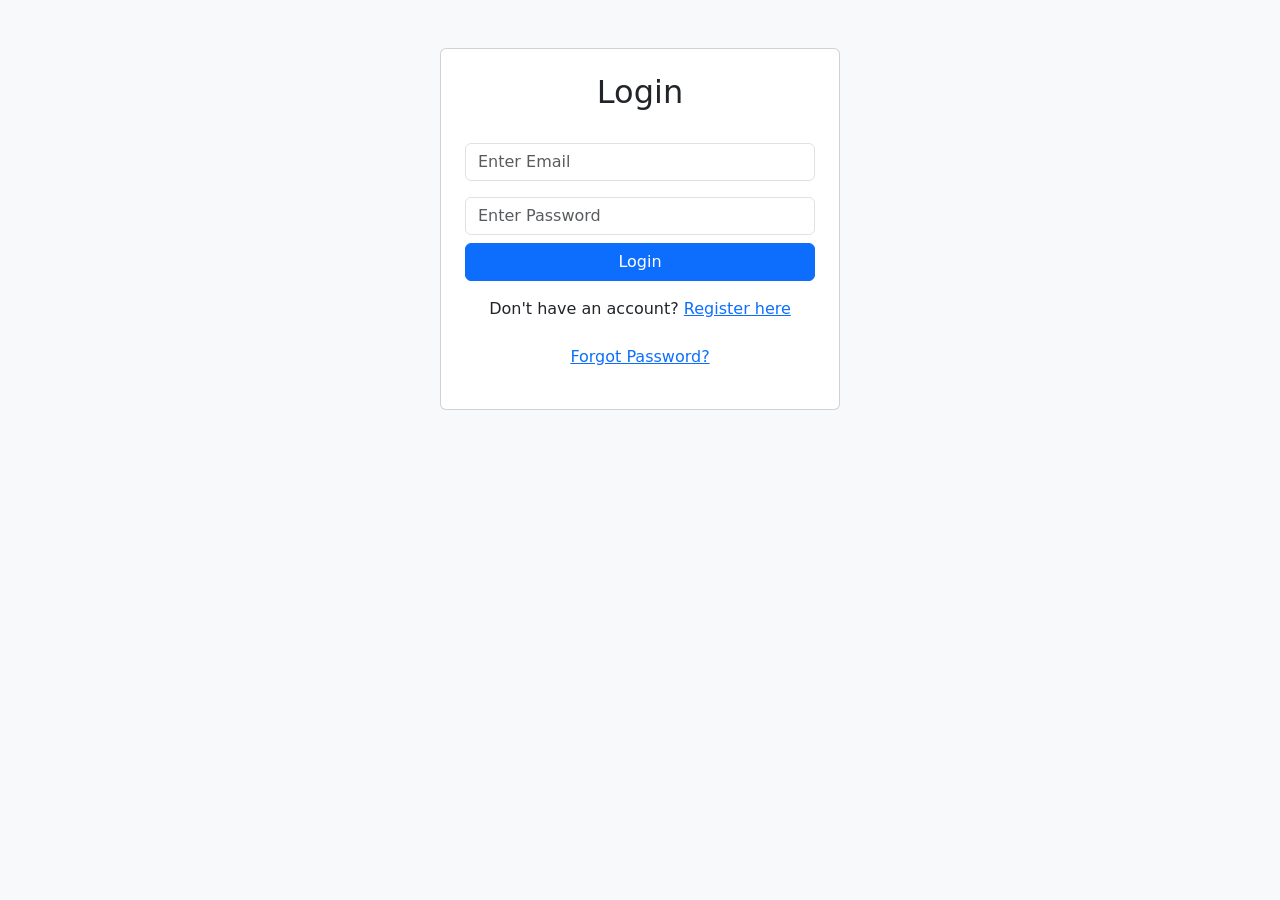
<file: index.html>
<!DOCTYPE html>
<html lang="en">
<head>
  <meta charset="UTF-8">
  <meta name="viewport" content="width=device-width, initial-scale=1.0">
  <title>Job Application Portal</title>
  <link rel="stylesheet" href="./style.css">
  <link href="https://fonts.googleapis.com/css2?family=Poppins&display=swap" rel="stylesheet">
  <!-- Bootstrap -->
  <link rel="stylesheet" href="https://cdn.jsdelivr.net/npm/bootstrap@5.3.8/dist/css/bootstrap.min.css">
</head>
<body>
  <!-- NavBar -->
   <nav class="navbar navbar-expand-lg navbar-dark bg-dark">
    <div class="container">
      <a class="navbar-brand" href="#">Job Portal</a>
      <div>
        <span id="userName" class="text-white me-3"></span>
        <!-- <span id="userEmail" class="text-white me-3"></span> -->
        <a href="dashboard.html" class="btn btn-outline-light">Dashboard</a>

        <!-- wrapping -->
         <div id="authButtons" style="display: inline">
        <a href="register.html" class="btn btn-primary">Register</a>
        <a href="login.html" class="btn btn-outline-light">Login</a>
        </div>

        <button class="btn btn-danger" onclick="logout()">Logout</button>
      </div>
    </div>
   </nav>

   <!-- Hero Section -->
    <section class="hero text-center text-white d-flex align-items-center">
      <div class="container">
        <h1>Find Your Dream Job</h1>
        <p>Search thousands of jobs easily</p>
        <input type="text" id="searchInput" class="form-control w-50 mx-auto"
        placeholder="Search jobs...">
      </div>
    </section>

    <!-- JOb Listings -->
     <div class="container mt-5">
      <h2 class="text-center mb-4">Available Jobs</h2>
      <p id="applyMsg" class="text-center fw-bold"></p>
      <div class="row" id="job-list"></div>
     </div>

     <footer class="footer bg-dark text-white text-center p-3 mt-5">
      <p class="mb-0">© 2026 Job Portal | Made by Suraj Khan</p>
      <small>
        <a href="#" class="text-white me-2">Privacy</a>
        <a href="#" class="text-white">Contact</a>
      </small>
     </footer>

     <script src="app.js"></script>
   
  
</body>
</html>
</file>
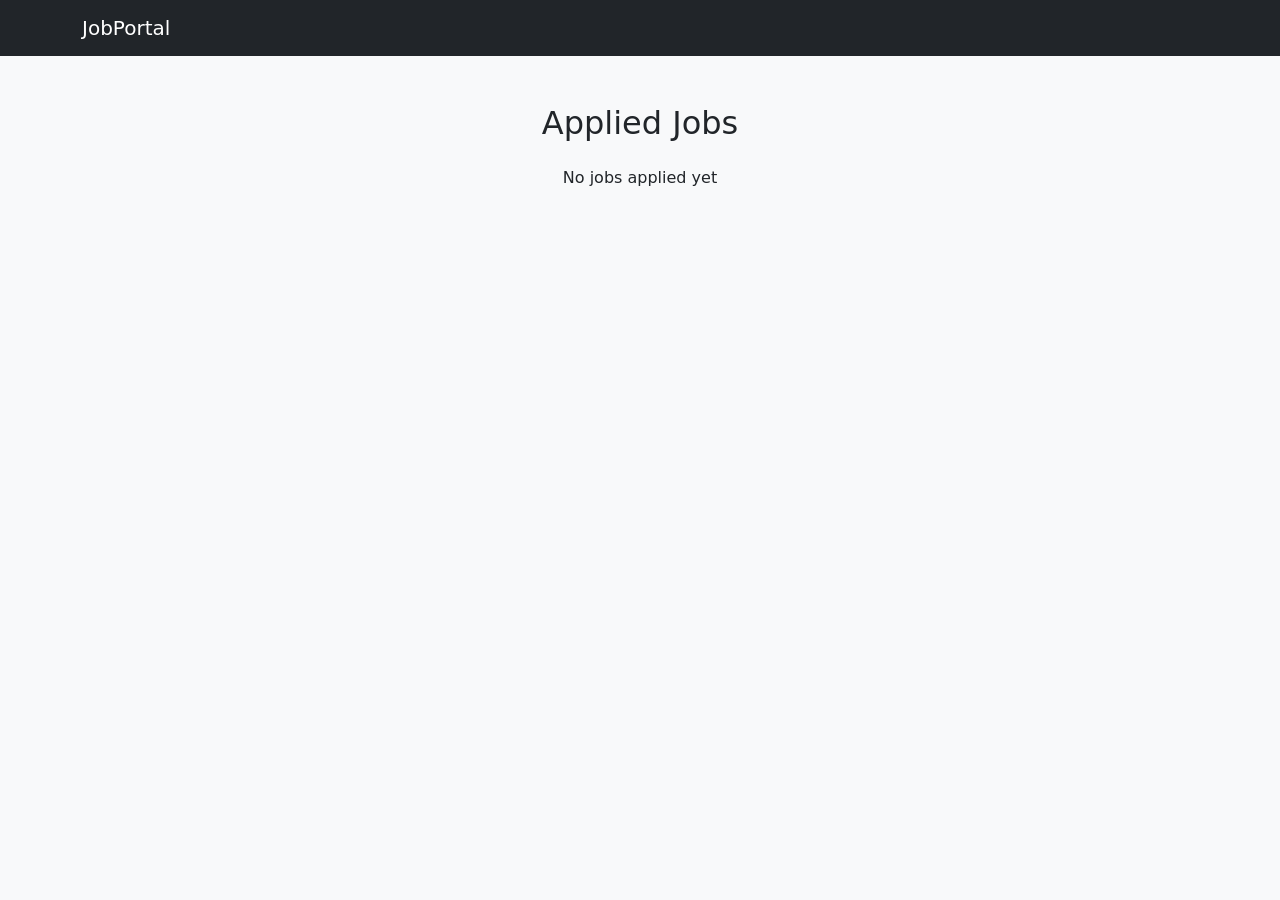
<file: dashboard.html>
<!DOCTYPE html>
<html lang="en">
<head>
  <meta charset="UTF-8">
  <meta name="viewport" content="width=device-width, initial-scale=1.0">
  <link href="https://cdn.jsdelivr.net/npm/bootstrap@5.3.0/dist/css/bootstrap.min.css" rel="stylesheet">
  <title>Document</title>
</head>
<body class="bg-light">

  <!-- Navbar -->
   <nav class="navbar navbar-dark bg-dark">
    <div class="container">
      <a class="navbar-brand" href="index.html">JobPortal</a>
    </div>
   </nav>

   <div class="container mt-5">
    <h2 class="text-center mb-4">Applied Jobs</h2>

    <div id="jobContainer" class="row"></div>
   </div>

   <script>
    let jobContainer = document.getElementById("jobContainer");

    // Get applied jobs
    let appliedJobs = JSON.parse(localStorage.getItem("appliedJobs")) || [];

    if(appliedJobs.length ===0){
      jobContainer.innerHTML = "<p class ='text-center'>No jobs applied yet</p>";

    } else {
      appliedJobs.forEach(job => {
        let div = document.createElement("div");
        div.className = "col-md-4";

        div.innerHTML = `
        <div class="card p-3 shadow">
          <h5>${job}</h5>
          <button class="btn btn-danger mt-2" onclick="removeJob('${job}')">
            Remove
          </button>
        </div>
        `;
        jobContainer.appendChild(div);
      });
    }

    //Remove job
    function removeJob(jobTitle){
      let appliedJobs  =JSON.parse(localStorage.getItem("appliedJobs")) || [];

      appliedJobs = appliedJobs.filter(job => job !== jobTitle);
      localStorage.setItem("appliedJobs", JSON.stringify(appliedJobs));
      location.reload();
    }
   </script>

  
</body>
</html>
</file>
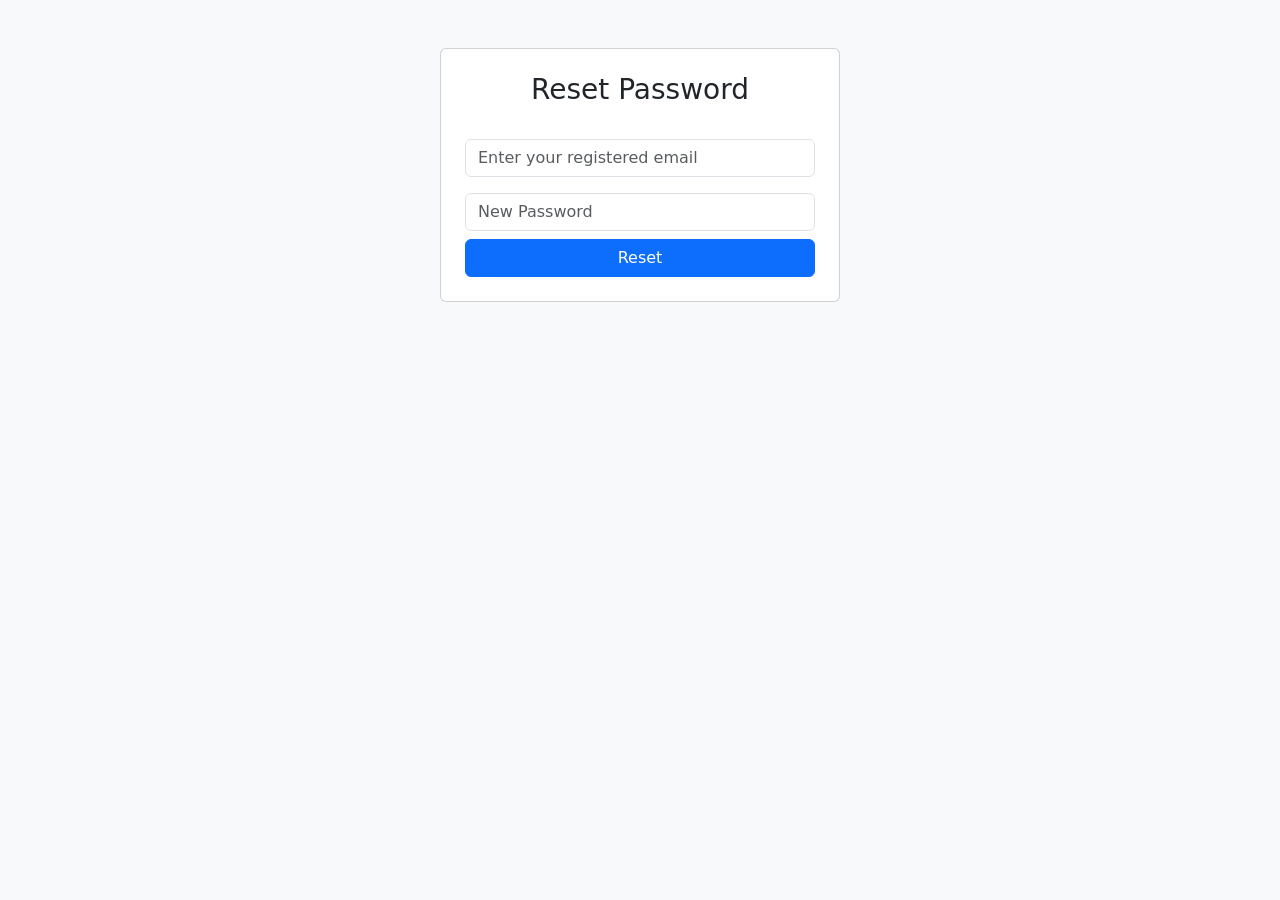
<file: forgot.html>
<!DOCTYPE html>
<html lang="en">
<head>
  <meta charset="UTF-8">
  <meta name="viewport" content="width=device-width, initial-scale=1.0">
  <link href="https://cdn.jsdelivr.net/npm/bootstrap@5.3.0/dist/css/bootstrap.min.css" rel="stylesheet">
  <title>Forgot Password</title>
</head>
<body class="bg-light">
  <div class="container mt-5">
    <div class="card p-4 mx-auto" style="max-width: 400px">
      <h3 class="text-center">Reset Password</h3>
      <p id="msg" class=" text-center"></p>

      <input type="email" id="email" class="form-control my-2"
      placeholder="Enter your registered email">
      <input type="password" id="password" class="form-control my-2"
      placeholder="New Password">

      <button class="btn btn-primary w-100" onclick="resetPassword()">Reset</button>
    </div>
  </div>

  <script>
    function resetPassword(){
      let email = document.getElementById("email").value.trim();
      let newPassword = document.getElementById("password").value.trim();
      let msg = document.getElementById("msg");

      msg.innerText = "";

      let storedUser = JSON.parse(localStorage.getItem("user"));

      if(!storedUser){
        msg.innerText = "⚠️ No user found";
        return;
      }

      if(email ==="" || newPassword ===""){
        msg.innerText = "⚠️ Fill all fields";
        return;
      }

      if(email !== storedUser.email){
        msg.innerText = "❌ Email not found";
        return;
      }

      // UPdated password
      storedUser.password = newPassword;
      localStorage.setItem("user", JSON.stringify(storedUser));

      msg.style.color = "green";
      msg.innerText = "✅ Password reset successful";

      setTimeout(() =>{
        window.location.href = "login.html";
      }, 1500);

    }
  </script>


</body>
</html>
</file>
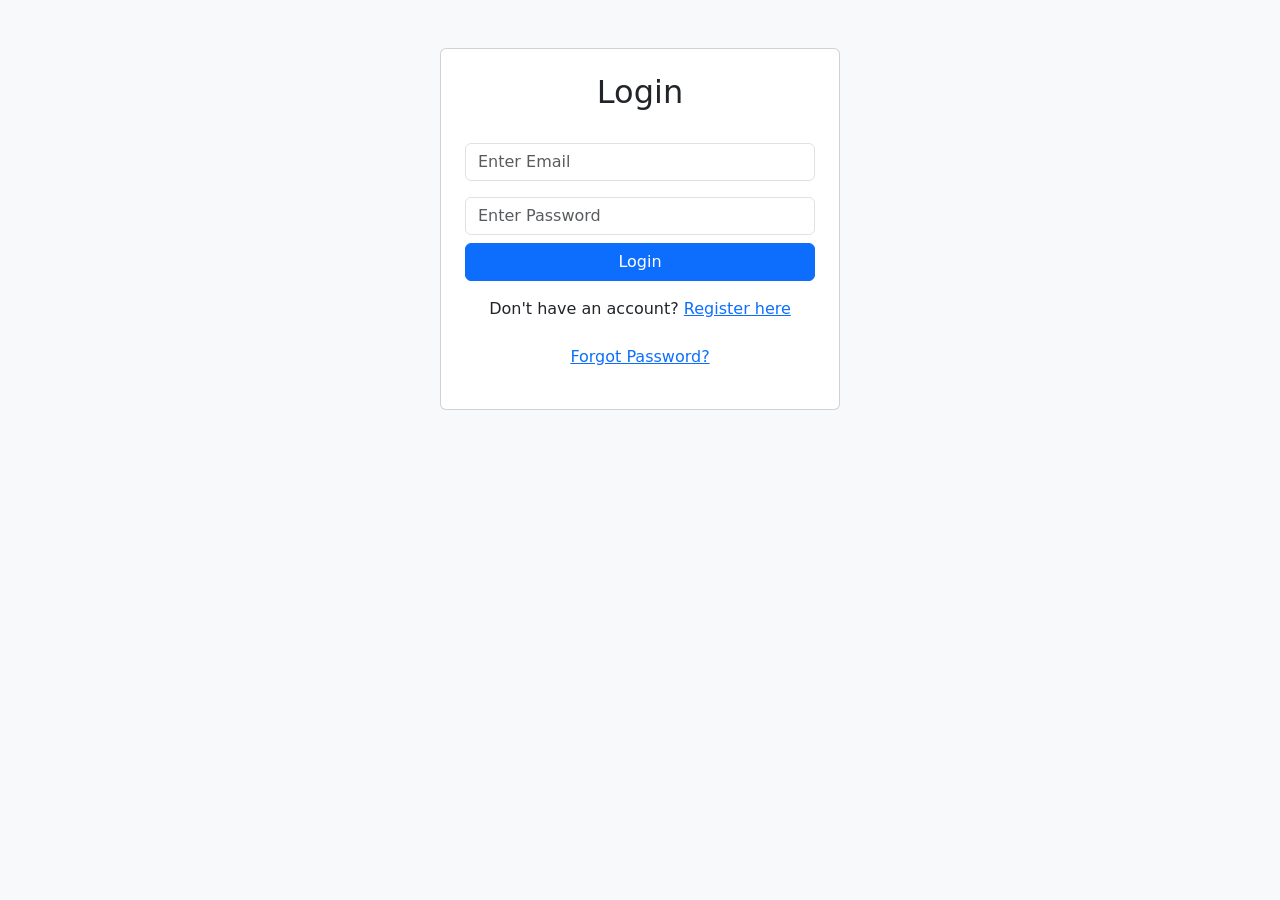
<file: login.html>
<!DOCTYPE html>
<html lang="en">
<head>
  <meta charset="UTF-8">
  <meta name="viewport" content="width=device-width, initial-scale=1.0">
  <link rel="stylesheet" href="https://cdn.jsdelivr.net/npm/bootstrap@5.3.8/dist/css/bootstrap.min.css">
  <title>Login</title>
</head>
<body class="bg-light">
  <div class="containetr mt-5">
    <div class="card p-4 mx-auto" style="max-width: 400px">
      <h2 class="text-center">Login</h2>

      <!-- Error Message -->
       <p id="errorMsg" class="text-center"></p>

       <input type="email" id="email" class="form-control my-2" placeholder="Enter Email">
       <input type="password" id="password" class="form-control my-2" placeholder="Enter Password">

       <button class="btn btn-primary w-100" onclick="login()">Login</button>

       <p class="text-center mt-3">Don't have an account? 
        <a href="register.html">Register here</a>
      </p>       
       <p class="text-center mt-2">
        <a href="forgot.html">Forgot Password?</a>
       </p>
       
    </div>
  </div>

  <!-- Script code -->
  
  <script>
    function login(){
      let email = document.getElementById("email").value.trim();
      let password = document.getElementById("password").value.trim();
      let errorMsg = document.getElementById("errorMsg");

      errorMsg.innerText = " ";

      // get stored user
      let storedUser = JSON.parse(localStorage.getItem("user"));

      if(!storedUser){
        errorMsg.innerText = "⚠️ No user found. Please register first.";
        return;
      }

      if(email ==="" || password ===""){
        errorMsg.innerText = "⚠️ Please fill all fields";
        return;
      }

      if(email === storedUser.email && password === storedUser.password){

        localStorage.setItem("loggedInUser", email);
        
        //errorMsg.style.color = "green";
        errorMsg.classList.remove("text-danger");
        errorMsg.classList.add("text-success");
        errorMsg.innerText = "✅ Login successful! Redirecting...";

        setTimeout(()=>{
          window.location.href ="index.html";
        },1500);
      } else {
        errorMsg.innerText = "❌ Invalid email or password";
      }

    }

  </script>
</body>
</html>
</file>
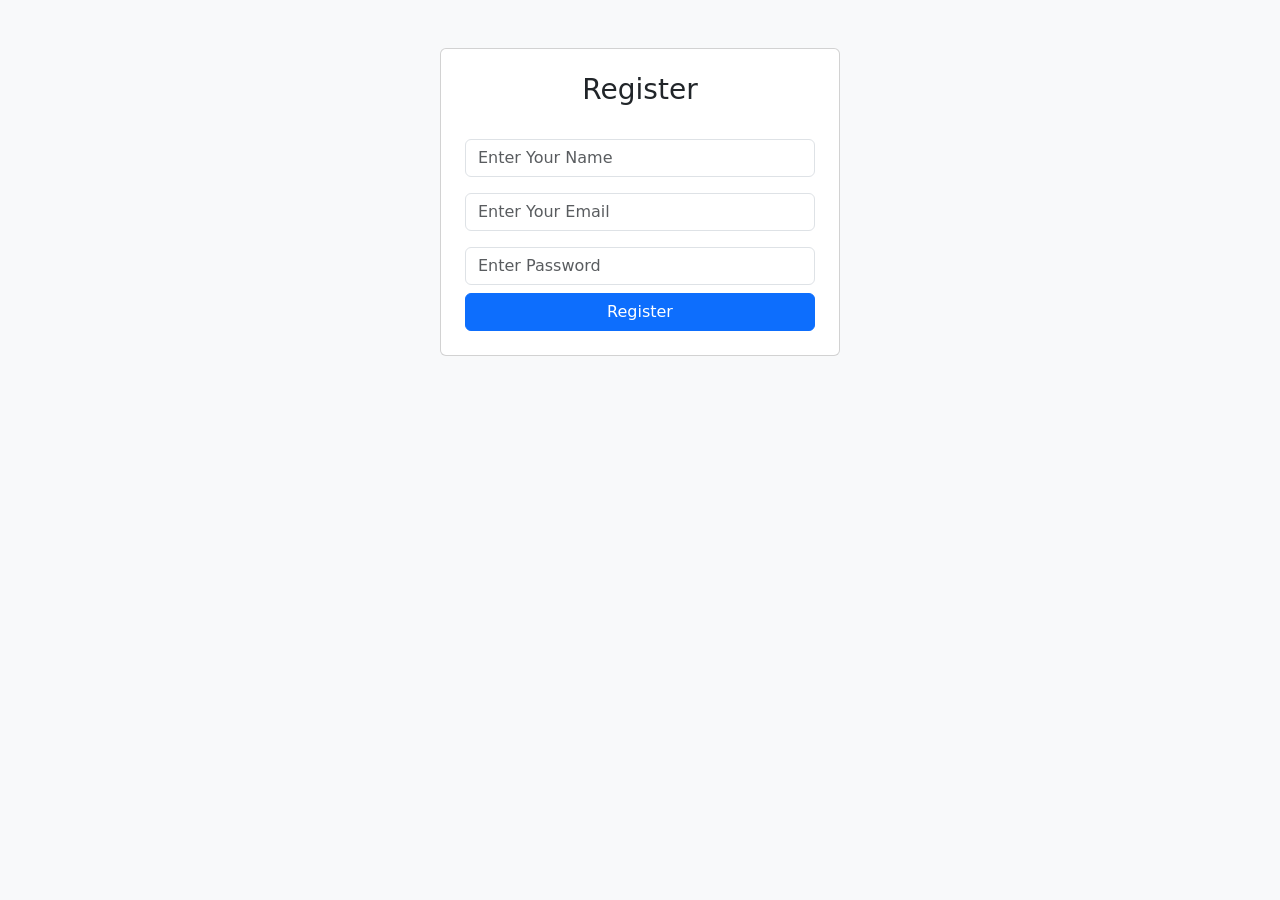
<file: register.html>
<!DOCTYPE html>
<html lang="en">
<head>
  <meta charset="UTF-8">
  <meta name="viewport" content="width=device-width, initial-scale=1.0">
  <title>Registration</title>
  <link rel="stylesheet" href="https://cdn.jsdelivr.net/npm/bootstrap@5.3.8/dist/css/bootstrap.min.css">
</head>
<body class="bg-light">
  <div class="container mt-5">
    <div class="card p-4 mx-auto" style="max-width: 400px";>
      <h3 class="text-center">Register</h3>

      <p id="errorMsg"></p>

      <input type="text" id="name" class="form-control my-2" placeholder="Enter Your Name">
      <input type="email" id="email" class="form-control my-2" placeholder="Enter Your Email">
      <input type="password" id="password" class="form-control my-2" placeholder="Enter Password">

      <button class="btn btn-primary w-100" onclick="register()">Register</button>
    </div>
  </div>

  <!-- Script code -->
   <script>
    function register(){
      let name = document.getElementById("name").value.trim();
      let email = document.getElementById("email").value.trim();
      let password = document.getElementById("password").value.trim();
      let errorMsg = document.getElementById("errorMsg");

      // Clear previous message
      //errorMsg.innerText ="";

      // Validation
      if(name ===""|| email === "" || password ===""){
        //alert("⚠️ Please fill all details correctly");
        errorMsg.innerText = "⚠️ Please fill all details correctly";
        return;
      }

      // Email format check
      if(!email.includes("@")){
        //alert("⚠️Please enter a valid email");
        errorMsg.innerText = "⚠️Please enter a valid email"
        return;
      }

      //Password length check
      if(password.length < 6){
        //alert("⚠️ Password must be at least 6 characters");
        errorMsg.innerText = "⚠️ Password must be at least 6 characters";
        return;
      }

      // Save user

      let user = {name,email, password};
      localStorage.setItem("user", JSON.stringify(user));
      

     // alert("✅ Registered Successfully!");
     errorMsg.style.color = "green";
     errorMsg.innerText = "✅ Registered Successfully" ;
    //window.location.href = "index.html";
    
    // Redirect after 1.5 second
    setTimeout(() => {
      window.location.href = "index.html";
    }, 1500);
    }
   </script>

  
</body>
</html>
</file>
<file: style.css>
body{
  font-family: 'Poppins', sans-serif;
}
.hero{
  height: 35vh;
  padding: 35px 20px;
  /* background: linear-gradient(135deg, #007bff, #00c6ff); */
  background: linear-gradient(135deg, #667eea, #764ba2);
}

.hero h1{
  font-size: 3rem;
  font-weight: bold;
}
#searchInput{
  margin-top: 10px;
  padding: 10px;
  border-radius: 30px;
}

/* Custom Job Card */
 .job-card{
  background: rgba(255,255,255,0.15);
  backdrop-filter: blur(10px);
  border-radius: 15px;
  padding: 20px;
  /*background: white; */
  color: #000;
  box-shadow: 0 8px 20px rgba(0,0,0,0.1);
  transition: 0.3s;
}

.job-card:hover{
  transform: translateY(-8px);
  bax-shadow: 0 15px 30px rgba(0,0,0,0.2);
}
.apply-btn{
  width: 50%;
  border-radius: 10px;
  align-items: center;
} 

.footer{
  position: relative;
  bottom: 0;
  width: 100%;
}
</file>
